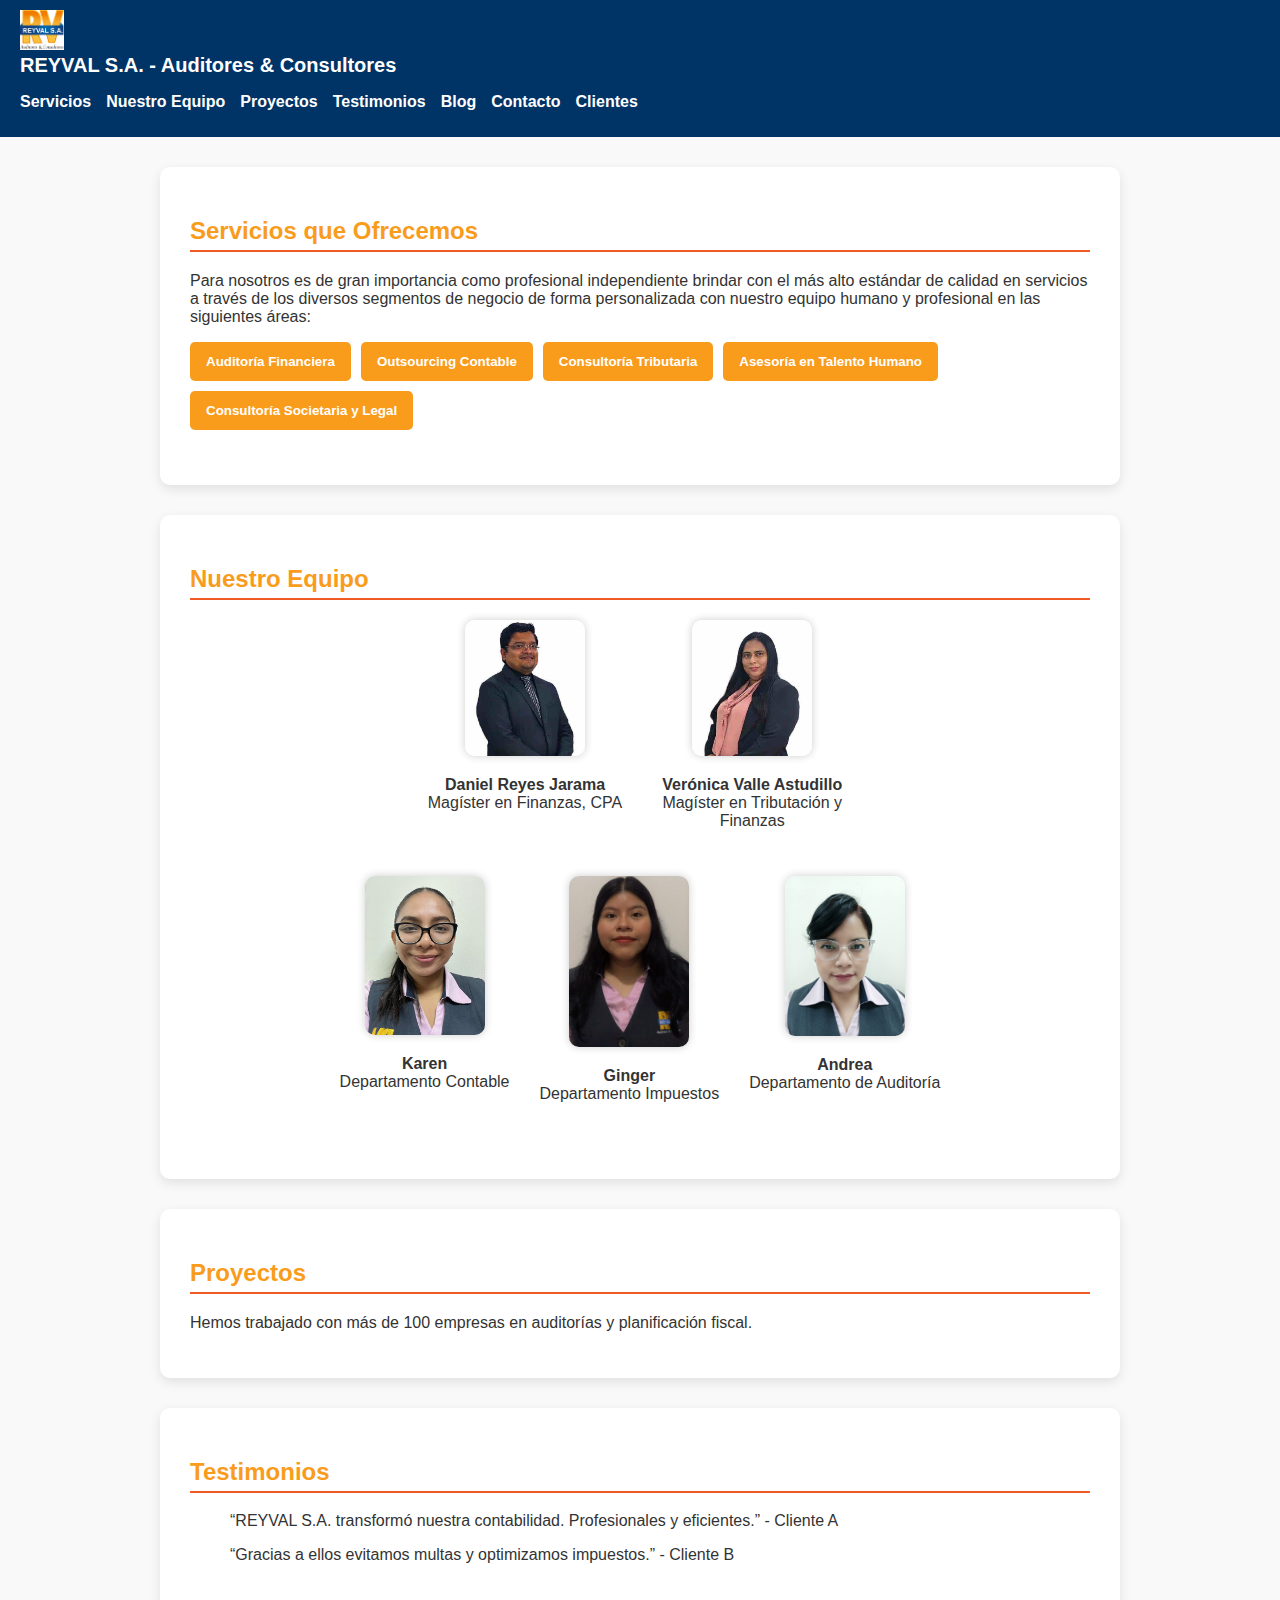
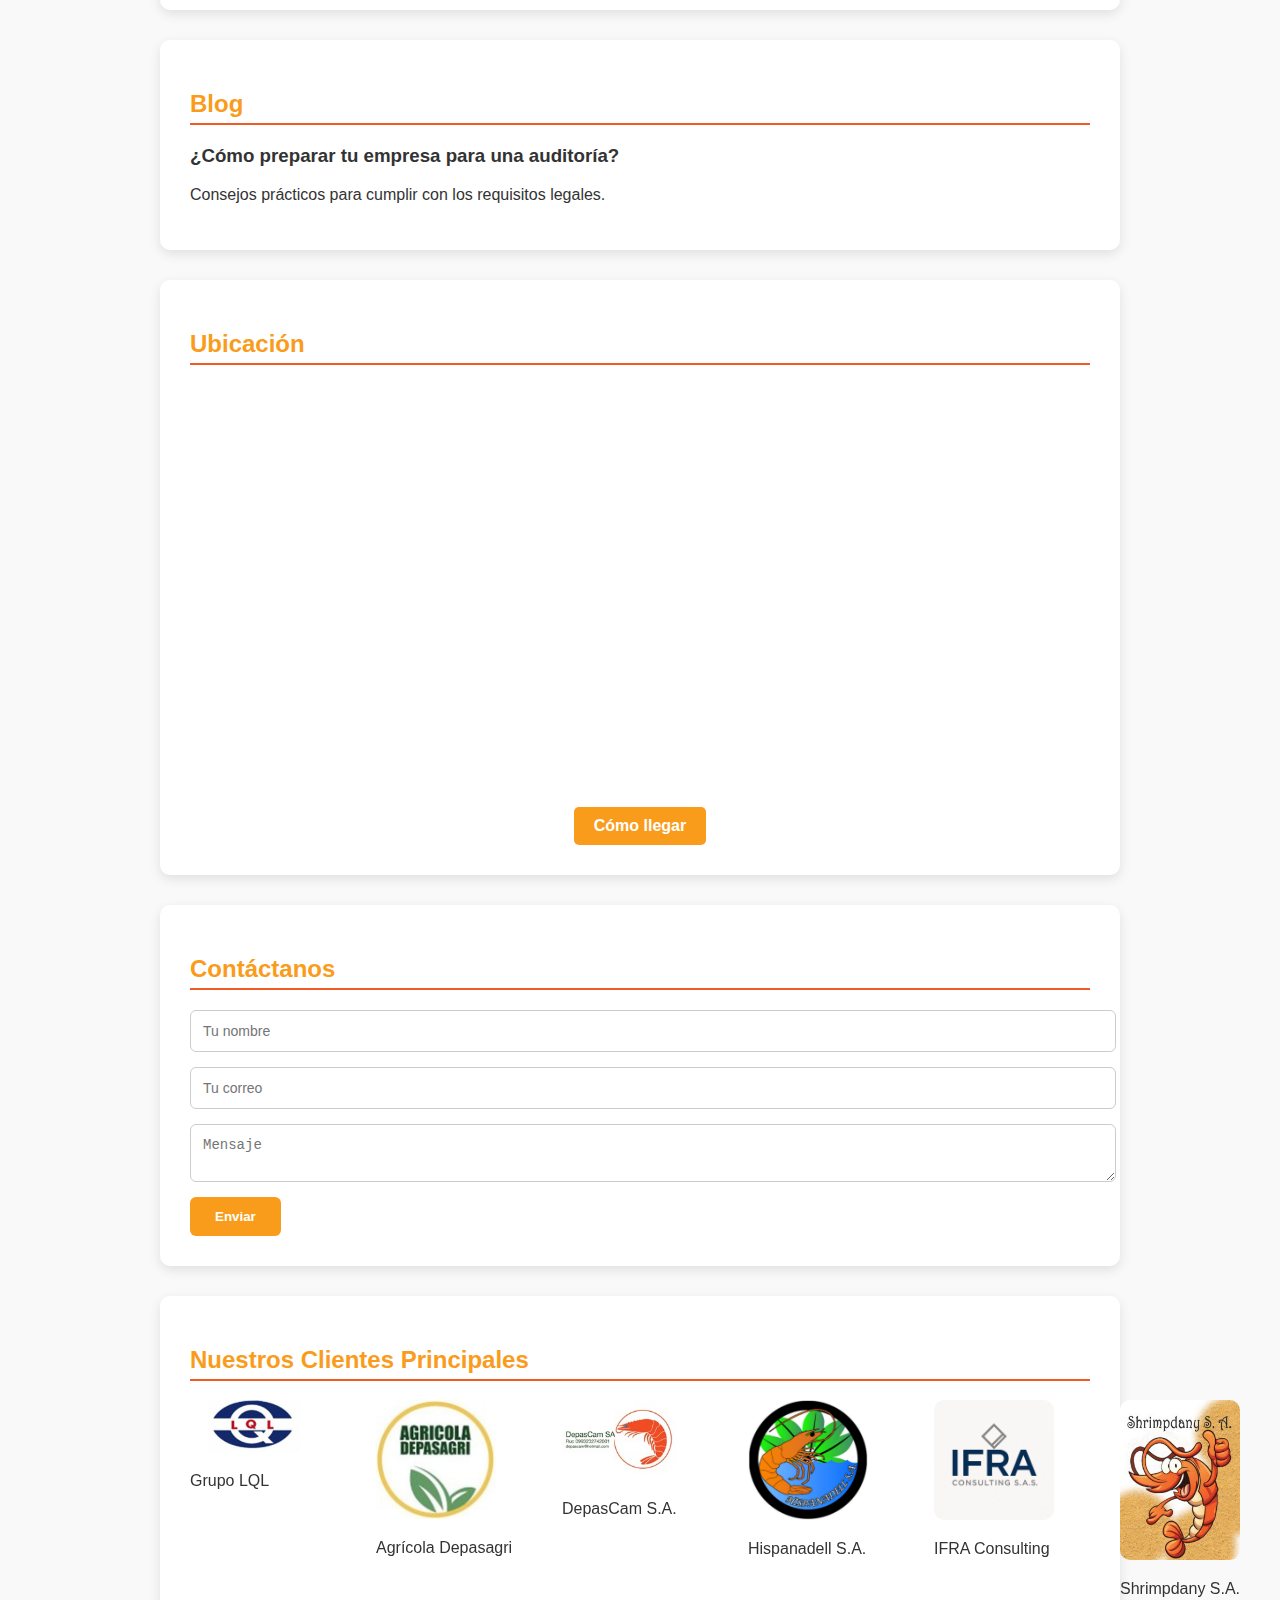
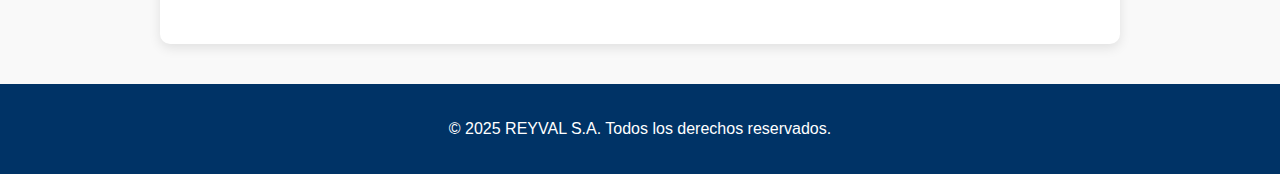
<file: index.html>
<!DOCTYPE html>

<html lang="es">
<head>
<meta charset="utf-8"/>
<meta content="width=device-width, initial-scale=1.0" name="viewport"/>
<title>REYVAL S.A. - Auditores &amp; Consultores</title>
<link href="style.css" rel="stylesheet"/>
<link href="equipo.css" rel="stylesheet"/>
<link href="https://unpkg.com/swiper/swiper-bundle.min.css" rel="stylesheet"/>
<style>
  .swiper-slide img,
  .perfil img {
    max-width: 120px;
    height: auto;
    border-radius: 10px;
    object-fit: cover;
  }
</style>
</head>
<body>
<header>
  <div class="fila-superior">

<img alt="Logo Reyval S.A." src="img/logo-reyval.jpeg"/>
<h1>REYVAL S.A. - Auditores &amp; Consultores</h1>

  <div class="fila-inferior">
  <nav>
<ul>
<li><a href="#servicios">Servicios</a></li>
<li><a href="#equipo">Nuestro Equipo</a></li>
<li><a href="#proyectos">Proyectos</a></li>
<li><a href="#testimonios">Testimonios</a></li>
<li><a href="#blog">Blog</a></li>
<li><a href="#contacto">Contacto</a></li>
<li><a href="#clientes">Clientes</a></li></ul>
</nav>
  </div>
</div>
</header>
<section id="servicios">
<h2>Servicios que Ofrecemos</h2>
<p>
    Para nosotros es de gran importancia como profesional independiente brindar con el más alto estándar de calidad en servicios a través de los diversos segmentos de negocio de forma personalizada con nuestro equipo humano y profesional en las siguientes áreas:
  </p>
<div class="botonera-servicios">
<button onclick="mostrarContenido('auditoria')">Auditoría Financiera</button>
<button onclick="mostrarContenido('outsourcing')">Outsourcing Contable</button>
<button onclick="mostrarContenido('tributaria')">Consultoría Tributaria</button>
<button onclick="mostrarContenido('talento')">Asesoría en Talento Humano</button>
<button onclick="mostrarContenido('legal')">Consultoría Societaria y Legal</button>
</div>
<div id="contenido-servicio" style="margin-top: 25px;"></div>
</section>
<script>
function mostrarContenido(tipo) {
  const contenido = {
    auditoria: `<p><strong>Auditoría Financiera:</strong> Los trabajos relacionados a este servicio se realizan aplicando las Normas Internacionales de Auditoría (NIA), y consiste en examinar los Estados Financieros del cliente con el fin de emitir una opinión sobre la razonabilidad de las cifras presentadas en dichos reportes contables. Este informe es para uso de las partes interesadas tales como; La Gerencia, Junta de Accionistas, Inversionistas, Entes de Control y demás que los soliciten como entidades financieras o crediticias.</p>`,
    outsourcing: `<p><strong>Outsourcing Contable:</strong> Este servicio está orientado a ser responsables de la contabilidad del cliente, para lo cual se lleva in-house o externamente los registros contables, clasificando y analizando las transacciones que se generen a diario. Emitiremos los Estados Financieros mensuales aplicando las Normas Internaciones de Información Financiera – NIIF ya sea Pyme o Full, para la apropiada toma de decisiones gerenciales.</p>`,
    tributaria: `<p><strong>Consultoría Tributaria:</strong> Este servicio está direccionado al asesoramiento fiscal de acuerdo a la normativa tributaria vigente para mitigar posibles contingentes fiscales o a la optimización de recursos impositivos. Contamos con un equipo de expertos en la materia tributaria, quienes se encuentran a la vanguardia y constante actualización de los cambios normativos que efectúan los entes de control tributario.</p>`,
    talento: `<p><strong>Asesoría en Talento Humano:</strong> Teniendo en cuenta que los colaboradores en general de un ente se diferencian tanto en sus cualidades físicas como intelectuales, para lograr los objetivos de la Empresa es necesario que estas diferencias agreguen valor a la productividad y servicio al público. Nuestra asesoría en esta área es brindarle el servicio de:
    <ul>
      <li>Elaboración de manuales internos de funciones y cargos.</li>
      <li>Elaboración de reglamento interno de trabajo, seguridad industrial y salud ocupacional.</li>
      <li>Evaluaciones de desempeño.</li>
      <li>Cálculos de beneficios sociales.</li>
      <li>Mediación en conflictos trabajador-patrono.</li>
      <li>Trámites o registros ante los entes de control laboral. (MRL y IESS)</li>
      <li>Contratos de trabajo y actas de finiquito.</li>
      <li>Asesoría en juicios laborales o trámites de visto bueno.</li>
    </ul></p>`,
    legal: `<p><strong>Consultoría Societaria y Legal:</strong> Considerando la necesidad de diversos clientes, mantenemos un convenio de asociación y colaboración estratégica con una prestigiosa firma de abogados expertos en llevar a cabo temas societarios y en las determinaciones de causas legales o judiciales, obteniendo un resultado eficaz en las resoluciones a favor de nuestros encargos.</p>`
  };

  document.getElementById("contenido-servicio").innerHTML = contenido[tipo];
}
</script>
<style>
.botonera-servicios {
  display: flex;
  flex-wrap: wrap;
  gap: 10px;
}
.botonera-servicios button {
  background-color: #F99C1C;
  color: white;
  border: none;
  padding: 12px 16px;
  border-radius: 5px;
  cursor: pointer;
  font-weight: bold;
}
.botonera-servicios button:hover {
  background-color: #F15A24;
}
</style>

<section id="equipo">
<h2>Nuestro Equipo</h2>
<!-- Fila 1 -->
<div style="display: flex; flex-wrap: wrap; justify-content: center; gap: 30px;">
<div class="perfil" onclick="mostrarInfo('daniel')">
<img alt="Daniel Reyes Jarama" src="img/daniel.jpg"/>
<p><strong>Daniel Reyes Jarama</strong><br/>Magíster en Finanzas, CPA</p>
</div>
<div class="perfil" onclick="mostrarInfo('veronica')">
<img alt="Verónica Valle Astudillo" src="img/veronica.jpg"/>
<p><strong>Verónica Valle Astudillo</strong><br/>Magíster en Tributación y Finanzas</p>
</div>
</div>
<!-- Fila 2 -->
<div style="display: flex; flex-wrap: wrap; justify-content: center; gap: 30px; margin-top: 30px;">
<div class="perfil">
<img alt="Karen" src="img/foto_karen.jpeg"/>
<p><strong>Karen</strong><br/>Departamento Contable</p>
</div>
<div class="perfil">
<img alt="Ginger" src="img/foto_ginger.jpeg"/>
<p><strong>Ginger</strong><br/>Departamento Impuestos</p>
</div>
<div class="perfil" onclick="mostrarInfo('andrea')">
<img alt="Andrea" src="img/foto_andrea.jpeg"/>
<p><strong>Andrea</strong><br/>Departamento de Auditoría</p>
</div>
</div>
<div id="info-equipo" style="margin-top: 30px;"></div>
</section>

<section id="proyectos">
<h2>Proyectos</h2>
<p>Hemos trabajado con más de 100 empresas en auditorías y planificación fiscal.</p>
</section>
<section id="testimonios">
<h2>Testimonios</h2>
<blockquote>“REYVAL S.A. transformó nuestra contabilidad. Profesionales y eficientes.” - Cliente A</blockquote>
<blockquote>“Gracias a ellos evitamos multas y optimizamos impuestos.” - Cliente B</blockquote>
</section>
<section id="blog">
<h2>Blog</h2>
<article>
<h3>¿Cómo preparar tu empresa para una auditoría?</h3>
<p>Consejos prácticos para cumplir con los requisitos legales.</p>
</article>
</section>
<section id="ubicacion">
<h2>Ubicación</h2>
<div style="text-align: center;">
<iframe allowfullscreen="" height="400" loading="lazy" src="https://www.google.com/maps?q=-2.166370,-79.921578&amp;hl=es&amp;z=16&amp;output=embed" style="border:0; border-radius: 10px;" width="100%">
</iframe>
<br/><br/>
<a href="https://www.google.com/maps/dir/?api=1&amp;destination=-2.166370,-79.921578" style="display: inline-block; background-color: #F99C1C; color: white; padding: 10px 20px; border-radius: 5px; text-decoration: none; font-weight: bold;" target="_blank">
      Cómo llegar
    </a>
</div>
</section>
<section id="contacto">
<h2>Contáctanos</h2>
<form action="https://formsubmit.co/infocontacto@reyvalsa.com" method="POST">
<input name="name" placeholder="Tu nombre" required="" type="text"/>
<input name="email" placeholder="Tu correo" required="" type="email"/>
<textarea name="message" placeholder="Mensaje" required=""></textarea>
<input name="_next" type="hidden" value="https://www.reyvalsa.com/gracias.html"/>
<input name="_honey" style="display:none" type="text"/>
<input name="_captcha" type="hidden" value="false"/>
<button type="submit">Enviar</button>
</form>
</section>
<section id="clientes">
<h2>Nuestros Clientes Principales</h2>
<div class="swiper-container">
<div class="swiper-wrapper">
<div class="swiper-slide"><img alt="Grupo LQL" src="img/LQL.png"/><p>Grupo LQL</p></div>
<div class="swiper-slide"><img alt="Agrícola Depasagri" src="img/depasagri.jpg"/><p>Agrícola Depasagri</p></div>
<div class="swiper-slide"><img alt="DepasCam S.A." src="img/depascam.jpg"/><p>DepasCam S.A.</p></div>
<div class="swiper-slide"><img alt="Hispanadell S.A." src="img/hispanadell.png"/><p>Hispanadell S.A.</p></div>
<div class="swiper-slide"><img alt="IFRA Consulting" src="img/ifraconsulting.png"/><p>IFRA Consulting</p></div>
<div class="swiper-slide"><img alt="Shrimpdany S.A." src="img/shrimpdany.png"/><p>Shrimpdany S.A.</p></div>
<div class="swiper-slide"><img alt="TOTEM" src="img/totem.png"/><p>TOTEM</p></div>
</div>
</div>
</section>
<footer>
<p>© 2025 REYVAL S.A. Todos los derechos reservados.</p>
</footer>
<script src="script.js"></script>
<script src="equipo.js"></script>
<script src="https://unpkg.com/swiper/swiper-bundle.min.js"></script>
<script>
  new Swiper('.swiper-container', {
    slidesPerView: 3,
    spaceBetween: 30,
    loop: true,
    autoplay: {
      delay: 2500,
      disableOnInteraction: false,
    },
    breakpoints: {
      768: { slidesPerView: 4 },
      1024: { slidesPerView: 5 }
    }
  });
</script>
</body>
</html>
</file>
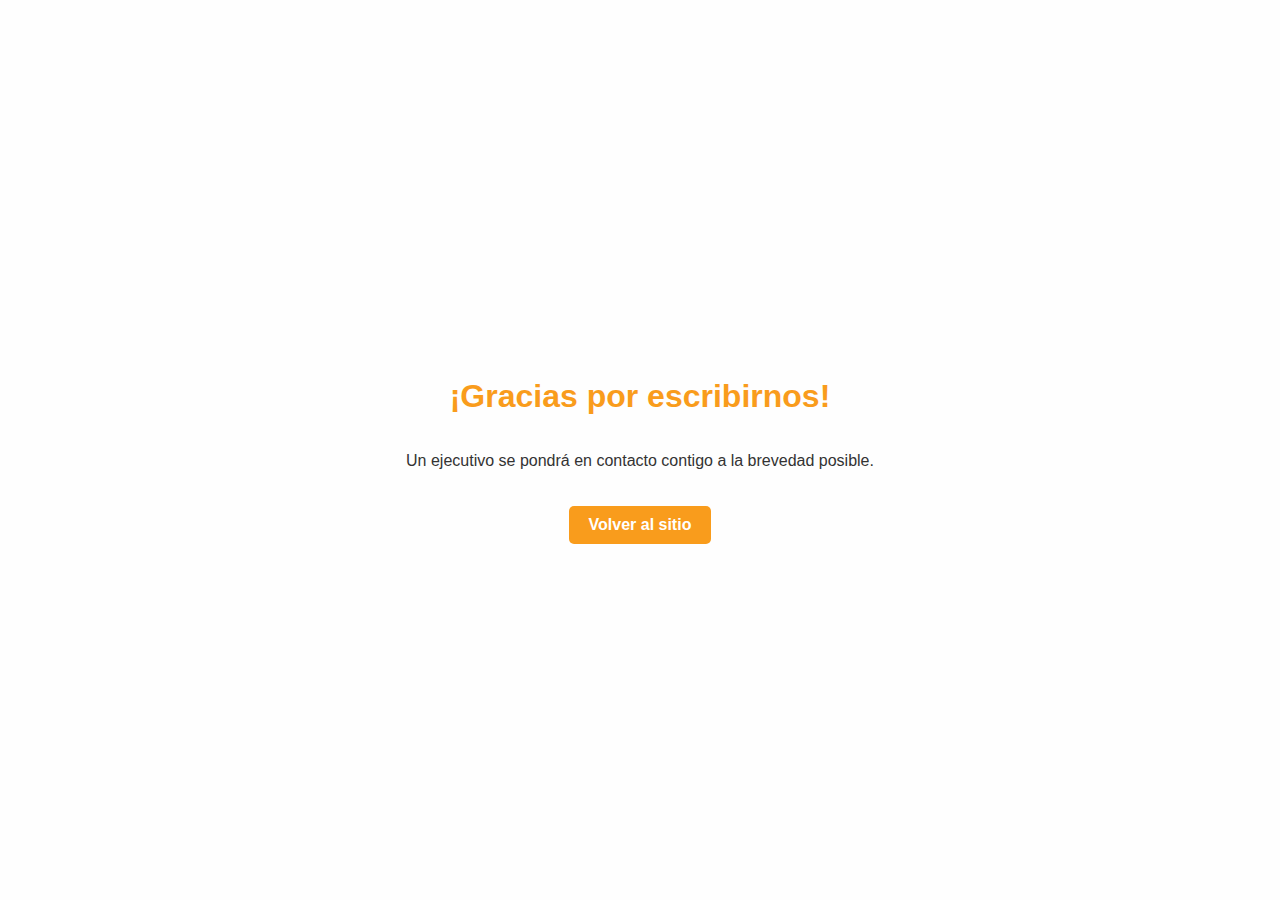
<file: gracias.html>
<!DOCTYPE html>
<html lang="es">
<head>
  <meta charset="UTF-8">
  <meta name="viewport" content="width=device-width, initial-scale=1.0">
  <title>Gracias por contactarnos</title>
  <style>
    body {
      font-family: Arial, sans-serif;
      background-color: #fefefe;
      display: flex;
      flex-direction: column;
      justify-content: center;
      align-items: center;
      height: 100vh;
      margin: 0;
      text-align: center;
      color: #333;
    }
    h1 {
      color: #F99C1C;
    }
    a {
      margin-top: 20px;
      text-decoration: none;
      background-color: #F99C1C;
      color: white;
      padding: 10px 20px;
      border-radius: 5px;
      font-weight: bold;
    }
    a:hover {
      background-color: #F15A24;
    }
  </style>
</head>
<body>
  <h1>¡Gracias por escribirnos!</h1>
  <p>Un ejecutivo se pondrá en contacto contigo a la brevedad posible.</p>
  <a href="index.html">Volver al sitio</a>
</body>
</html>
</file>
<file: style.css>
/* Estilo corporativo REYVAL S.A. */

body {
  font-family: 'Open Sans', sans-serif;
  margin: 0;
  padding: 0;
  background-color: #f9f9f9;
  color: #333;
}

header {
  background-color: #003366;
  color: white;
  display: flex;
  align-items: center;
  padding: 10px 20px;
}

header img {
  height: 40px;
  max-width: 120px;
  object-fit: contain;
  margin-right: 15px;
}

header h1 {
  font-size: 20px;
  margin: 0;
}

nav ul {
  list-style: none;
  display: flex;
  gap: 15px;
  margin-left: auto;
  padding: 0;
}

nav a {
  color: white;
  text-decoration: none;
  font-weight: bold;
}

section {
  background-color: white;
  margin: 30px auto;
  padding: 30px;
  max-width: 900px;
  border-radius: 10px;
  box-shadow: 0 4px 12px rgba(0,0,0,0.1);
}

h2 {
  color: #F99C1C;
  border-bottom: 2px solid #F15A24;
  padding-bottom: 5px;
}

form input,
form textarea {
  display: block;
  width: 100%;
  margin-bottom: 15px;
  padding: 12px;
  border: 1px solid #ccc;
  border-radius: 6px;
  font-size: 14px;
}

form button {
  background-color: #F99C1C;
  color: white;
  padding: 12px 25px;
  border: none;
  border-radius: 6px;
  cursor: pointer;
  font-weight: bold;
}

form button:hover {
  background-color: #F15A24;
}

footer {
  background-color: #003366;
  color: white;
  text-align: center;
  padding: 20px;
  margin-top: 40px;
}
</file>
<file: equipo.css>
.perfil {
  cursor: pointer;
  text-align: center;
  max-width: 200px;
}
.perfil img {
  width: 100%;
  max-width: 150px;
  border-radius: 50%;
  box-shadow: 0 0 8px rgba(0,0,0,0.2);
}
</file>
